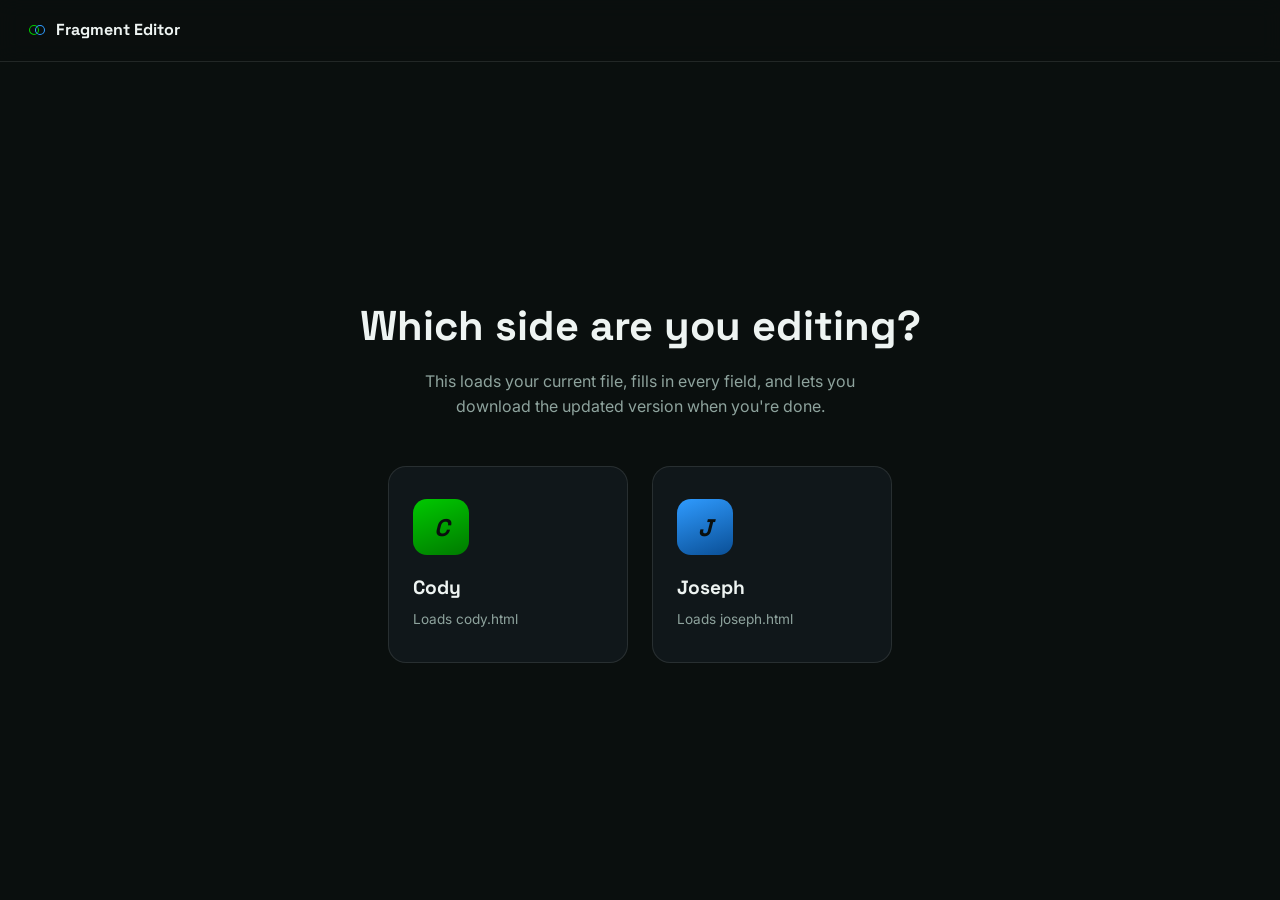
<file: editor.html>
<!DOCTYPE html>
<html lang="en">
<head>
<meta charset="UTF-8">
<meta name="viewport" content="width=device-width, initial-scale=1.0">
<title>Fragment Editor — Cody / Joseph</title>
<style>
@import url('https://fonts.googleapis.com/css2?family=Space+Grotesk:wght@400;500;700&family=Inter:wght@400;500;600&family=JetBrains+Mono:wght@400;500&display=swap');

:root{
  --bg:            #0a0f0e;
  --bg-raised:     #10171a;
  --bg-input:      #0d1414;
  --line:          rgba(255,255,255,0.10);
  --text:          #eef4f2;
  --text-dim:      #8ea39d;

  --cody-accent:   #00c900;
  --joseph-accent: #2f9bff;
  --accent:        var(--cody-accent);
  --accent-dark:   #007a00;

  --font-display:  'Space Grotesk', sans-serif;
  --font-body:     'Inter', sans-serif;
  --font-mono:     'JetBrains Mono', monospace;
}

*{ box-sizing:border-box; margin:0; padding:0; }
html{ scroll-behavior:smooth; }
body{
  background:var(--bg);
  color:var(--text);
  font-family:var(--font-body);
  line-height:1.55;
  min-height:100vh;
}

/* ---------- top bar ---------- */
.topbar{
  display:flex;
  align-items:center;
  justify-content:space-between;
  gap:16px;
  padding:18px 28px;
  border-bottom:1px solid var(--line);
  position:sticky; top:0;
  background:rgba(10,15,14,0.9);
  backdrop-filter:blur(10px);
  z-index:10;
}
.topbar .brand{
  font-family:var(--font-display);
  font-weight:700;
  font-size:1rem;
  display:flex;
  align-items:center;
  gap:10px;
}
.side-chip{
  font-family:var(--font-mono);
  font-size:11px;
  letter-spacing:0.08em;
  text-transform:uppercase;
  padding:4px 10px;
  border-radius:100px;
  border:1px solid var(--line);
  color:var(--accent);
}
.topbar-actions{ display:flex; align-items:center; gap:10px; }

button, .btn{
  font-family:var(--font-mono);
  font-size:13px;
  letter-spacing:0.02em;
  cursor:pointer;
  border-radius:10px;
  border:1px solid var(--line);
  background:transparent;
  color:var(--text);
  padding:10px 16px;
  transition:border-color .15s ease, transform .15s ease, background .15s ease;
}
button:hover{ border-color:var(--accent); transform:translateY(-1px); }
.btn-primary{
  background:var(--accent);
  color:var(--bg);
  border-color:transparent;
  font-weight:600;
}
.btn-primary:hover{ filter:brightness(1.12); transform:translateY(-1px); }
.btn-ghost{ border-color:transparent; color:var(--text-dim); }
.btn-ghost:hover{ color:var(--text); border-color:var(--line); }
.btn-small{ padding:6px 12px; font-size:12px; }
.btn-danger{ color:#ff8080; }
.btn-danger:hover{ border-color:#ff8080; }

/* ---------- pick screen ---------- */
#pick-screen{
  min-height:calc(100vh - 66px);
  display:flex;
  flex-direction:column;
  align-items:center;
  justify-content:center;
  text-align:center;
  padding:40px 24px;
}
#pick-screen h1{
  font-family:var(--font-display);
  font-weight:700;
  font-size:clamp(1.8rem, 4vw, 2.6rem);
  margin-bottom:10px;
}
#pick-screen p.sub{
  color:var(--text-dim);
  margin-bottom:48px;
  max-width:46ch;
}
.pick-cards{
  display:flex;
  gap:24px;
  flex-wrap:wrap;
  justify-content:center;
}
.pick-card{
  width:240px;
  padding:32px 24px;
  border-radius:18px;
  border:1px solid var(--line);
  background:var(--bg-raised);
  cursor:pointer;
  transition:transform .18s ease, border-color .18s ease, box-shadow .18s ease;
  text-align:left;
}
.pick-card:hover{ transform:translateY(-4px); }
.pick-card .badge{
  width:56px; height:56px;
  border-radius:14px;
  display:flex; align-items:center; justify-content:center;
  font-family:var(--font-display); font-weight:700; font-style:italic; font-size:1.5rem;
  color:var(--bg);
  margin-bottom:18px;
}
.pick-card.pick-cody .badge{ background:linear-gradient(160deg, var(--cody-accent), #007a00); }
.pick-card.pick-joseph .badge{ background:linear-gradient(160deg, var(--joseph-accent), #0a4f96); }
.pick-card.pick-cody:hover{ border-color:var(--cody-accent); box-shadow:0 0 0 1px var(--cody-accent), 0 12px 32px rgba(0,201,0,0.15); }
.pick-card.pick-joseph:hover{ border-color:var(--joseph-accent); box-shadow:0 0 0 1px var(--joseph-accent), 0 12px 32px rgba(47,155,255,0.15); }
.pick-card h2{ font-family:var(--font-display); font-weight:700; font-size:1.2rem; margin-bottom:6px; }
.pick-card p{ color:var(--text-dim); font-size:0.85rem; }

#load-note{
  margin-top:28px;
  font-family:var(--font-mono);
  font-size:12px;
  color:var(--text-dim);
  max-width:52ch;
  display:none;
}
#load-note.show{ display:block; }

/* ---------- editor screen ---------- */
#editor-screen{ display:none; }
#editor-screen.show{ display:block; }

.layout{
  display:grid;
  grid-template-columns:1fr 420px;
  gap:0;
  align-items:start;
}
@media (max-width:980px){
  .layout{ grid-template-columns:1fr; }
}

.form-col{
  padding:36px clamp(20px, 4vw, 48px);
  max-width:720px;
}
.preview-col{
  position:sticky;
  top:66px;
  padding:36px 28px;
  min-height:calc(100vh - 66px);
  background:var(--bg-raised);
  border-left:1px solid var(--line);
  display:flex;
  align-items:flex-start;
  justify-content:center;
}
@media (max-width:980px){
  .preview-col{ position:static; border-left:none; border-top:1px solid var(--line); min-height:auto; }
}

fieldset{
  border:none;
  margin-bottom:36px;
  padding-bottom:32px;
  border-bottom:1px solid var(--line);
}
fieldset:last-of-type{ border-bottom:none; }
legend{
  font-family:var(--font-mono);
  font-size:11px;
  letter-spacing:0.12em;
  text-transform:uppercase;
  color:var(--accent);
  margin-bottom:16px;
}

.field{ margin-bottom:16px; }
.field:last-child{ margin-bottom:0; }
.field label{
  display:block;
  font-family:var(--font-mono);
  font-size:11px;
  letter-spacing:0.06em;
  text-transform:uppercase;
  color:var(--text-dim);
  margin-bottom:6px;
}
.field input[type="text"],
.field input[type="url"],
.field input[type="number"],
.field textarea{
  width:100%;
  background:var(--bg-input);
  border:1px solid var(--line);
  border-radius:10px;
  color:var(--text);
  font-family:var(--font-body);
  font-size:14px;
  padding:11px 13px;
  transition:border-color .15s ease;
}
.field input:focus, .field textarea:focus{
  outline:none;
  border-color:var(--accent);
}
.field textarea{ resize:vertical; min-height:80px; }
.field-row{ display:flex; gap:12px; }
.field-row > .field{ flex:1; }

.checkbox-row{
  display:flex;
  align-items:center;
  gap:10px;
  font-family:var(--font-mono);
  font-size:12px;
  color:var(--text-dim);
  margin-bottom:14px;
  cursor:pointer;
}
.checkbox-row input{ accent-color:var(--accent); width:15px; height:15px; }

.dyn-row{
  display:flex;
  gap:10px;
  align-items:flex-start;
  margin-bottom:10px;
  padding:12px;
  background:var(--bg-input);
  border:1px solid var(--line);
  border-radius:10px;
}
.dyn-row .dyn-fields{ flex:1; display:flex; flex-direction:column; gap:8px; }
.dyn-row .dyn-fields.row{ flex-direction:row; }
.dyn-row input{
  background:var(--bg-raised);
  border:1px solid var(--line);
  border-radius:8px;
  color:var(--text);
  font-family:var(--font-body);
  font-size:13px;
  padding:8px 10px;
}
.dyn-row input:focus{ outline:none; border-color:var(--accent); }
.dyn-remove{
  flex:none;
  width:30px; height:30px;
  border-radius:8px;
  border:1px solid var(--line);
  background:transparent;
  color:var(--text-dim);
  font-size:14px;
  display:flex; align-items:center; justify-content:center;
  padding:0;
}
.dyn-remove:hover{ border-color:#ff8080; color:#ff8080; }

.primary-radio{ display:flex; align-items:center; gap:6px; font-family:var(--font-mono); font-size:11px; color:var(--text-dim); white-space:nowrap; }
.primary-radio input{ accent-color:var(--accent); }

.add-row-btn{ margin-top:4px; width:100%; }

/* ---------- live preview card (mirrors the real site's fighter card) ---------- */
.preview-shell{ width:100%; max-width:360px; }
.preview-eyebrow{
  font-family:var(--font-mono);
  font-size:12px;
  letter-spacing:0.16em;
  text-transform:uppercase;
  margin-bottom:20px;
  color:var(--accent);
}
.preview-header{ display:flex; align-items:center; gap:16px; margin-bottom:20px; }
.preview-portrait{
  flex:none; width:64px; height:64px; border-radius:14px;
  display:flex; align-items:center; justify-content:center;
  font-family:var(--font-display); font-weight:700; font-style:italic; font-size:1.5rem;
  color:var(--bg); overflow:hidden; position:relative;
  background:linear-gradient(160deg, var(--accent), var(--accent-dark));
}
.preview-portrait img{ width:100%; height:100%; object-fit:cover; }
.preview-name{ font-family:var(--font-display); font-weight:700; font-style:italic; font-size:1.25rem; line-height:1.15; }
.preview-tag{ font-family:var(--font-mono); font-size:11px; color:var(--text-dim); margin-top:4px; }
.preview-bio{ color:var(--text-dim); font-size:13.5px; margin-bottom:22px; }
.preview-stats{ margin-bottom:22px; padding-bottom:20px; border-bottom:1px solid var(--line); }
.preview-stat{ margin-bottom:10px; }
.preview-stat:last-child{ margin-bottom:0; }
.preview-stat-label{ display:flex; justify-content:space-between; font-family:var(--font-mono); font-size:10px; letter-spacing:0.06em; text-transform:uppercase; color:var(--text-dim); margin-bottom:5px; }
.preview-stat-label b{ color:var(--text); }
.preview-stat-track{ height:5px; border-radius:100px; background:rgba(255,255,255,0.08); overflow:hidden; }
.preview-stat-fill{ height:100%; border-radius:100px; background:linear-gradient(90deg, var(--accent-dark), var(--accent)); }
.preview-links{ display:flex; flex-wrap:wrap; gap:8px; margin-bottom:22px; }
.preview-links a{
  font-family:var(--font-mono); font-size:11px; text-decoration:none; color:var(--text);
  border:1px solid var(--line); padding:7px 13px; border-radius:100px;
}
.preview-links a.primary{ background:var(--accent); color:var(--bg); border-color:transparent; font-weight:500; }
.preview-section-label{ font-family:var(--font-mono); font-size:10px; letter-spacing:0.1em; text-transform:uppercase; color:var(--text-dim); margin-bottom:10px; }
.preview-moves li{ list-style:none; border-top:1px solid var(--line); padding:11px 0; display:flex; justify-content:space-between; gap:12px; }
.preview-moves li:last-child{ border-bottom:1px solid var(--line); }
.preview-moves .name{ font-weight:600; font-size:13px; }
.preview-moves .tag{ font-family:var(--font-mono); font-size:10.5px; color:var(--text-dim); white-space:nowrap; }
.preview-note{
  font-family:var(--font-mono); font-size:11px; color:var(--text-dim);
  margin-top:24px; padding-top:18px; border-top:1px dashed var(--line);
}

#fallback-banner{
  font-family:var(--font-mono);
  font-size:12.5px;
  color:#ffcf8f;
  background:rgba(255,180,80,0.08);
  border-bottom:1px solid rgba(255,180,80,0.25);
  padding:14px clamp(20px, 4vw, 48px);
}
</style>
</head>
<body>

<div class="topbar">
  <div class="brand">
    <svg width="18" height="18" viewBox="0 0 24 24" fill="none" xmlns="http://www.w3.org/2000/svg">
      <circle cx="8" cy="12" r="6" stroke="#00c900" stroke-width="1.4"/>
      <circle cx="16" cy="12" r="6" stroke="#2f9bff" stroke-width="1.4"/>
    </svg>
    Fragment Editor
  </div>
  <div class="topbar-actions" id="topbar-actions"></div>
</div>

<!-- ============ PICK SCREEN ============ -->
<div id="pick-screen">
  <h1>Which side are you editing?</h1>
  <p class="sub">This loads your current file, fills in every field, and lets you download the updated version when you're done.</p>

  <div class="pick-cards">
    <div class="pick-card pick-cody" onclick="pickSide('cody')">
      <div class="badge">C</div>
      <h2>Cody</h2>
      <p>Loads cody.html</p>
    </div>
    <div class="pick-card pick-joseph" onclick="pickSide('joseph')">
      <div class="badge">J</div>
      <h2>Joseph</h2>
      <p>Loads joseph.html</p>
    </div>
  </div>
</div>

<!-- ============ EDITOR SCREEN ============ -->
<div id="editor-screen">
  <div id="fallback-banner" style="display:none"></div>
  <div class="layout">
    <div class="form-col">

      <fieldset>
        <legend>Identity</legend>
        <div class="field">
          <label for="f-eyebrow">Small label above your name</label>
          <input type="text" id="f-eyebrow" placeholder="Player 1">
        </div>
        <div class="field-row">
          <div class="field">
            <label for="f-name">Name</label>
            <input type="text" id="f-name" placeholder="CodyMKW">
          </div>
          <div class="field">
            <label for="f-tag">Role / class / tagline</label>
            <input type="text" id="f-tag" placeholder="Save-File Reverse Engineer">
          </div>
        </div>
      </fieldset>

      <fieldset>
        <legend>Portrait</legend>
        <label class="checkbox-row">
          <input type="checkbox" id="f-use-image">
          Use an image instead of a letter badge
        </label>
        <div class="field" id="image-field" style="display:none">
          <label for="f-portrait-src">Image filename or URL</label>
          <input type="text" id="f-portrait-src" placeholder="cody-photo.jpg">
        </div>
        <div class="field" id="letter-field">
          <label for="f-letter">Badge letter (shown when no image)</label>
          <input type="text" id="f-letter" maxlength="2" placeholder="C" style="max-width:100px">
        </div>
      </fieldset>

      <fieldset>
        <legend>Bio</legend>
        <div class="field">
          <label for="f-bio">A couple sentences about you</label>
          <textarea id="f-bio" placeholder="What you do, what you build, what you're about."></textarea>
        </div>
      </fieldset>

      <fieldset>
        <legend>Background photo (optional)</legend>
        <label class="checkbox-row">
          <input type="checkbox" id="f-use-bg">
          Use a full background photo behind my half
        </label>
        <div class="field" id="bg-field" style="display:none">
          <label for="f-bg-src">Image filename or URL</label>
          <input type="text" id="f-bg-src" placeholder="cody-bg.jpg">
        </div>
      </fieldset>

      <fieldset>
        <legend>Stats</legend>
        <div id="stats-list"></div>
        <button class="add-row-btn" onclick="addStat()">+ Add stat</button>
      </fieldset>

      <fieldset>
        <legend>Links</legend>
        <div id="links-list"></div>
        <button class="add-row-btn" onclick="addLink()">+ Add link</button>
      </fieldset>

      <fieldset>
        <legend>Special moves</legend>
        <div id="moves-list"></div>
        <button class="add-row-btn" onclick="addMove()">+ Add move</button>
      </fieldset>

    </div>

    <div class="preview-col">
      <div class="preview-shell">
        <p class="preview-eyebrow" id="p-eyebrow">Player 1</p>
        <div class="preview-header">
          <div class="preview-portrait" id="p-portrait">C</div>
          <div>
            <div class="preview-name" id="p-name">Name</div>
            <div class="preview-tag" id="p-tag">Tag</div>
          </div>
        </div>
        <p class="preview-bio" id="p-bio">Bio goes here.</p>
        <div class="preview-stats" id="p-stats"></div>
        <div class="preview-links" id="p-links"></div>
        <p class="preview-section-label">Special moves</p>
        <ul class="preview-moves" id="p-moves"></ul>
        <p class="preview-note">This preview is a simplified stand-in — your real page also blends this into the seam with the other side.</p>
      </div>
    </div>
  </div>
</div>

<script>
let state = null;
let currentSide = null;

function blankState(side){
  return {
    eyebrow: side === 'cody' ? 'Player 1' : 'Player 2',
    name: '',
    tag: '',
    badgeLetter: '',
    useImage: false,
    portraitSrc: '',
    bio: '',
    useBg: false,
    bgSrc: '',
    stats: [
      { label: 'Power', value: 50 },
      { label: 'Defense', value: 50 },
      { label: 'Speed', value: 50 }
    ],
    links: [
      { label: 'Main link', url: 'https://', primary: true }
    ],
    moves: [
      { name: 'Move name', desc: 'description here' }
    ]
  };
}

function parseFragment(html, side){
  const doc = new DOMParser().parseFromString(html, 'text/html');
  const q = sel => doc.querySelector(sel);
  const qa = sel => Array.from(doc.querySelectorAll(sel));

  const s = blankState(side);

  const eyebrowEl = q('.eyebrow');
  if(eyebrowEl) s.eyebrow = eyebrowEl.textContent.trim();

  const nameEl = q('.fighter-name');
  if(nameEl) s.name = nameEl.textContent.trim();

  const tagEl = q('.fighter-tag');
  if(tagEl) s.tag = tagEl.textContent.trim();

  const portraitEl = q('.portrait');
  if(portraitEl){
    const img = portraitEl.querySelector('img');
    if(img){
      s.useImage = true;
      s.portraitSrc = img.getAttribute('src') || '';
    }else{
      s.badgeLetter = portraitEl.textContent.trim();
    }
  }

  const bioEl = q('.bio');
  if(bioEl) s.bio = bioEl.textContent.trim().replace(/\s+/g, ' ');

  const bgImg = q('img.bg-photo');
  if(bgImg){
    s.useBg = true;
    s.bgSrc = bgImg.getAttribute('src') || '';
  }

  const statRows = qa('.stat-bar');
  if(statRows.length){
    s.stats = statRows.map(row => ({
      label: row.querySelector('.stat-bar-label span')?.textContent.trim() || '',
      value: parseInt(row.querySelector('.stat-bar-label b')?.textContent.trim() || '0', 10) || 0
    }));
  }

  const linkRows = qa('.links a');
  if(linkRows.length){
    s.links = linkRows.map(a => ({
      label: a.textContent.trim(),
      url: a.getAttribute('href') || '',
      primary: a.classList.contains('primary')
    }));
  }

  const moveRows = qa('.move-list li');
  if(moveRows.length){
    s.moves = moveRows.map(li => ({
      name: li.querySelector('.name')?.textContent.trim() || '',
      desc: li.querySelector('.tag')?.textContent.trim() || ''
    }));
  }

  return s;
}

async function pickSide(side){
  currentSide = side;
  const filename = side + '.html';
  let loadFailed = false;
  try{
    const res = await fetch(filename, { cache: 'no-store' });
    if(!res.ok) throw new Error(res.status);
    const html = await res.text();
    state = parseFragment(html, side);
  }catch(err){
    state = blankState(side);
    loadFailed = true;
  }
  enterEditor(loadFailed);
}

function enterEditor(loadFailed){
  document.documentElement.style.setProperty('--accent', currentSide === 'cody' ? 'var(--cody-accent)' : 'var(--joseph-accent)');
  document.documentElement.style.setProperty('--accent-dark', currentSide === 'cody' ? '#007a00' : '#0a4f96');

  document.getElementById('pick-screen').style.display = 'none';
  document.getElementById('editor-screen').classList.add('show');

  const banner = document.getElementById('fallback-banner');
  if(loadFailed){
    banner.textContent = `Couldn't load ${currentSide}.html, so this is starting from a blank template. Put this editor next to your other site files (or serve them together, e.g. python3 -m http.server) and it'll pull in what's already there next time.`;
    banner.style.display = 'block';
  }else{
    banner.style.display = 'none';
  }

  const topbar = document.getElementById('topbar-actions');
  topbar.innerHTML = `
    <span class="side-chip">${currentSide === 'cody' ? 'Editing Cody' : 'Editing Joseph'}</span>
    <button class="btn-ghost btn-small" onclick="backToPick()">‹ Back</button>
    <button class="btn-primary" onclick="downloadFragment()">Download ${currentSide}.html</button>
  `;

  document.getElementById('f-eyebrow').value = state.eyebrow;
  document.getElementById('f-name').value = state.name;
  document.getElementById('f-tag').value = state.tag;
  document.getElementById('f-bio').value = state.bio;
  document.getElementById('f-use-image').checked = state.useImage;
  document.getElementById('f-portrait-src').value = state.portraitSrc;
  document.getElementById('f-letter').value = state.badgeLetter || (state.name.charAt(0) || '');
  document.getElementById('f-use-bg').checked = state.useBg;
  document.getElementById('f-bg-src').value = state.bgSrc;

  toggleImageField();
  toggleBgField();

  renderStats();
  renderLinks();
  renderMoves();
  updatePreview();

  bindSimpleField('f-eyebrow', 'eyebrow');
  bindSimpleField('f-name', 'name');
  bindSimpleField('f-tag', 'tag');
  bindSimpleField('f-bio', 'bio');
  bindSimpleField('f-portrait-src', 'portraitSrc');
  bindSimpleField('f-letter', 'badgeLetter');
  bindSimpleField('f-bg-src', 'bgSrc');

  document.getElementById('f-use-image').onchange = e => {
    state.useImage = e.target.checked;
    toggleImageField();
    updatePreview();
  };
  document.getElementById('f-use-bg').onchange = e => {
    state.useBg = e.target.checked;
    toggleBgField();
    updatePreview();
  };
}

function backToPick(){
  document.getElementById('editor-screen').classList.remove('show');
  document.getElementById('pick-screen').style.display = 'flex';
  document.getElementById('topbar-actions').innerHTML = '';
  document.getElementById('fallback-banner').style.display = 'none';
  state = null;
  currentSide = null;
}

function bindSimpleField(id, key){
  const el = document.getElementById(id);
  el.oninput = () => { state[key] = el.value; updatePreview(); };
}

function toggleImageField(){
  document.getElementById('image-field').style.display = state.useImage ? 'block' : 'none';
}
function toggleBgField(){
  document.getElementById('bg-field').style.display = state.useBg ? 'block' : 'none';
}

/* ---------- dynamic lists: stats ---------- */
function renderStats(){
  const wrap = document.getElementById('stats-list');
  wrap.innerHTML = '';
  state.stats.forEach((stat, i) => {
    const row = document.createElement('div');
    row.className = 'dyn-row';
    row.innerHTML = `
      <div class="dyn-fields row">
        <input type="text" placeholder="Label" value="${escAttr(stat.label)}" style="flex:2" data-k="label">
        <input type="number" min="0" max="100" value="${stat.value}" style="flex:1" data-k="value">
      </div>
      <button class="dyn-remove" title="Remove">&times;</button>
    `;
    const [labelInput, valueInput] = row.querySelectorAll('input');
    labelInput.oninput = () => { state.stats[i].label = labelInput.value; updatePreview(); };
    valueInput.oninput = () => {
      let v = parseInt(valueInput.value || '0', 10);
      if(isNaN(v)) v = 0;
      v = Math.max(0, Math.min(100, v));
      state.stats[i].value = v;
      updatePreview();
    };
    row.querySelector('.dyn-remove').onclick = () => {
      state.stats.splice(i, 1);
      renderStats();
      updatePreview();
    };
    wrap.appendChild(row);
  });
}
function addStat(){
  state.stats.push({ label: '', value: 50 });
  renderStats();
  updatePreview();
}

/* ---------- dynamic lists: links ---------- */
function renderLinks(){
  const wrap = document.getElementById('links-list');
  wrap.innerHTML = '';
  state.links.forEach((link, i) => {
    const row = document.createElement('div');
    row.className = 'dyn-row';
    row.innerHTML = `
      <div class="dyn-fields">
        <div style="display:flex; gap:8px;">
          <input type="text" placeholder="Label" value="${escAttr(link.label)}" style="flex:1" data-k="label">
          <label class="primary-radio"><input type="radio" name="primary-link">Primary</label>
        </div>
        <input type="url" placeholder="https://" value="${escAttr(link.url)}" data-k="url">
      </div>
      <button class="dyn-remove" title="Remove">&times;</button>
    `;
    const labelInput = row.querySelector('input[data-k="label"]');
    const urlInput = row.querySelector('input[data-k="url"]');
    const primaryRadio = row.querySelector('input[type="radio"]');
    primaryRadio.checked = !!link.primary;
    labelInput.oninput = () => { state.links[i].label = labelInput.value; updatePreview(); };
    urlInput.oninput = () => { state.links[i].url = urlInput.value; updatePreview(); };
    primaryRadio.onchange = () => {
      state.links.forEach((l, j) => l.primary = (j === i));
      updatePreview();
    };
    row.querySelector('.dyn-remove').onclick = () => {
      state.links.splice(i, 1);
      if(state.links.length && !state.links.some(l => l.primary)) state.links[0].primary = true;
      renderLinks();
      updatePreview();
    };
    wrap.appendChild(row);
  });
}
function addLink(){
  state.links.push({ label: '', url: 'https://', primary: state.links.length === 0 });
  renderLinks();
  updatePreview();
}

/* ---------- dynamic lists: moves ---------- */
function renderMoves(){
  const wrap = document.getElementById('moves-list');
  wrap.innerHTML = '';
  state.moves.forEach((move, i) => {
    const row = document.createElement('div');
    row.className = 'dyn-row';
    row.innerHTML = `
      <div class="dyn-fields">
        <input type="text" placeholder="Move name" value="${escAttr(move.name)}" data-k="name">
        <input type="text" placeholder="Description" value="${escAttr(move.desc)}" data-k="desc">
      </div>
      <button class="dyn-remove" title="Remove">&times;</button>
    `;
    const nameInput = row.querySelector('input[data-k="name"]');
    const descInput = row.querySelector('input[data-k="desc"]');
    nameInput.oninput = () => { state.moves[i].name = nameInput.value; updatePreview(); };
    descInput.oninput = () => { state.moves[i].desc = descInput.value; updatePreview(); };
    row.querySelector('.dyn-remove').onclick = () => {
      state.moves.splice(i, 1);
      renderMoves();
      updatePreview();
    };
    wrap.appendChild(row);
  });
}
function addMove(){
  state.moves.push({ name: '', desc: '' });
  renderMoves();
  updatePreview();
}

/* ---------- live preview ---------- */
function updatePreview(){
  document.getElementById('p-eyebrow').textContent = state.eyebrow || '\u00A0';
  document.getElementById('p-name').textContent = state.name || 'Name';
  document.getElementById('p-tag').textContent = state.tag || '\u00A0';
  document.getElementById('p-bio').textContent = state.bio || '';

  const portrait = document.getElementById('p-portrait');
  if(state.useImage && state.portraitSrc){
    portrait.innerHTML = `<img src="${escAttr(state.portraitSrc)}" alt="">`;
  }else{
    portrait.textContent = (state.badgeLetter || state.name.charAt(0) || '?').slice(0, 2);
  }

  const statsWrap = document.getElementById('p-stats');
  statsWrap.innerHTML = state.stats.map(s => `
    <div class="preview-stat">
      <div class="preview-stat-label"><span>${escHtml(s.label || 'Stat')}</span><b>${s.value}</b></div>
      <div class="preview-stat-track"><div class="preview-stat-fill" style="width:${s.value}%"></div></div>
    </div>
  `).join('');

  const linksWrap = document.getElementById('p-links');
  linksWrap.innerHTML = state.links.map(l => `
    <a class="${l.primary ? 'primary' : ''}" href="#" onclick="return false">${escHtml(l.label || 'link')}</a>
  `).join('');

  const movesWrap = document.getElementById('p-moves');
  movesWrap.innerHTML = state.moves.map(m => `
    <li><span class="name">${escHtml(m.name || 'Move')}</span><span class="tag">${escHtml(m.desc || '')}</span></li>
  `).join('');
}

/* ---------- serialize + download ---------- */
function escHtml(s){
  return (s || '').replace(/&/g, '&amp;').replace(/</g, '&lt;').replace(/>/g, '&gt;');
}
function escAttr(s){
  return (s || '').replace(/&/g, '&amp;').replace(/"/g, '&quot;').replace(/</g, '&lt;').replace(/>/g, '&gt;');
}

function buildFragment(){
  let out = '';
  if(state.useBg && state.bgSrc){
    out += `<img class="bg-photo" src="${escAttr(state.bgSrc)}" alt="">\n\n`;
  }
  out += `<p class="eyebrow">${escHtml(state.eyebrow)}</p>\n\n`;
  out += `<div class="fighter-header">\n`;
  if(state.useImage && state.portraitSrc){
    out += `  <div class="portrait"><img src="${escAttr(state.portraitSrc)}" alt="${escAttr(state.name)}"></div>\n`;
  }else{
    out += `  <div class="portrait">${escHtml(state.badgeLetter || state.name.charAt(0) || '?')}</div>\n`;
  }
  out += `  <div>\n    <h2 class="fighter-name">${escHtml(state.name)}</h2>\n    <p class="fighter-tag">${escHtml(state.tag)}</p>\n  </div>\n</div>\n\n`;
  out += `<p class="bio">\n  ${escHtml(state.bio)}\n</p>\n\n`;

  out += `<div class="stat-bars">\n`;
  state.stats.forEach(s => {
    out += `  <div class="stat-bar">\n    <div class="stat-bar-label"><span>${escHtml(s.label)}</span><b>${s.value}</b></div>\n    <div class="stat-bar-track"><div class="stat-bar-fill" style="width:${s.value}%"></div></div>\n  </div>\n`;
  });
  out += `</div>\n\n`;

  out += `<div class="links">\n`;
  state.links.forEach(l => {
    out += `  <a${l.primary ? ' class="primary"' : ''} href="${escAttr(l.url)}" target="_blank" rel="noopener">${escHtml(l.label)}</a>\n`;
  });
  out += `</div>\n\n`;

  out += `<p class="section-label">Special moves</p>\n<ul class="move-list">\n`;
  state.moves.forEach(m => {
    out += `  <li><span class="name">${escHtml(m.name)}</span><span class="tag">${escHtml(m.desc)}</span></li>\n`;
  });
  out += `</ul>\n`;

  return out;
}

function downloadFragment(){
  const html = buildFragment();
  const blob = new Blob([html], { type: 'text/html' });
  const url = URL.createObjectURL(blob);
  const a = document.createElement('a');
  a.href = url;
  a.download = currentSide + '.html';
  document.body.appendChild(a);
  a.click();
  document.body.removeChild(a);
  URL.revokeObjectURL(url);
}
</script>

</body>
</html>
</file>
